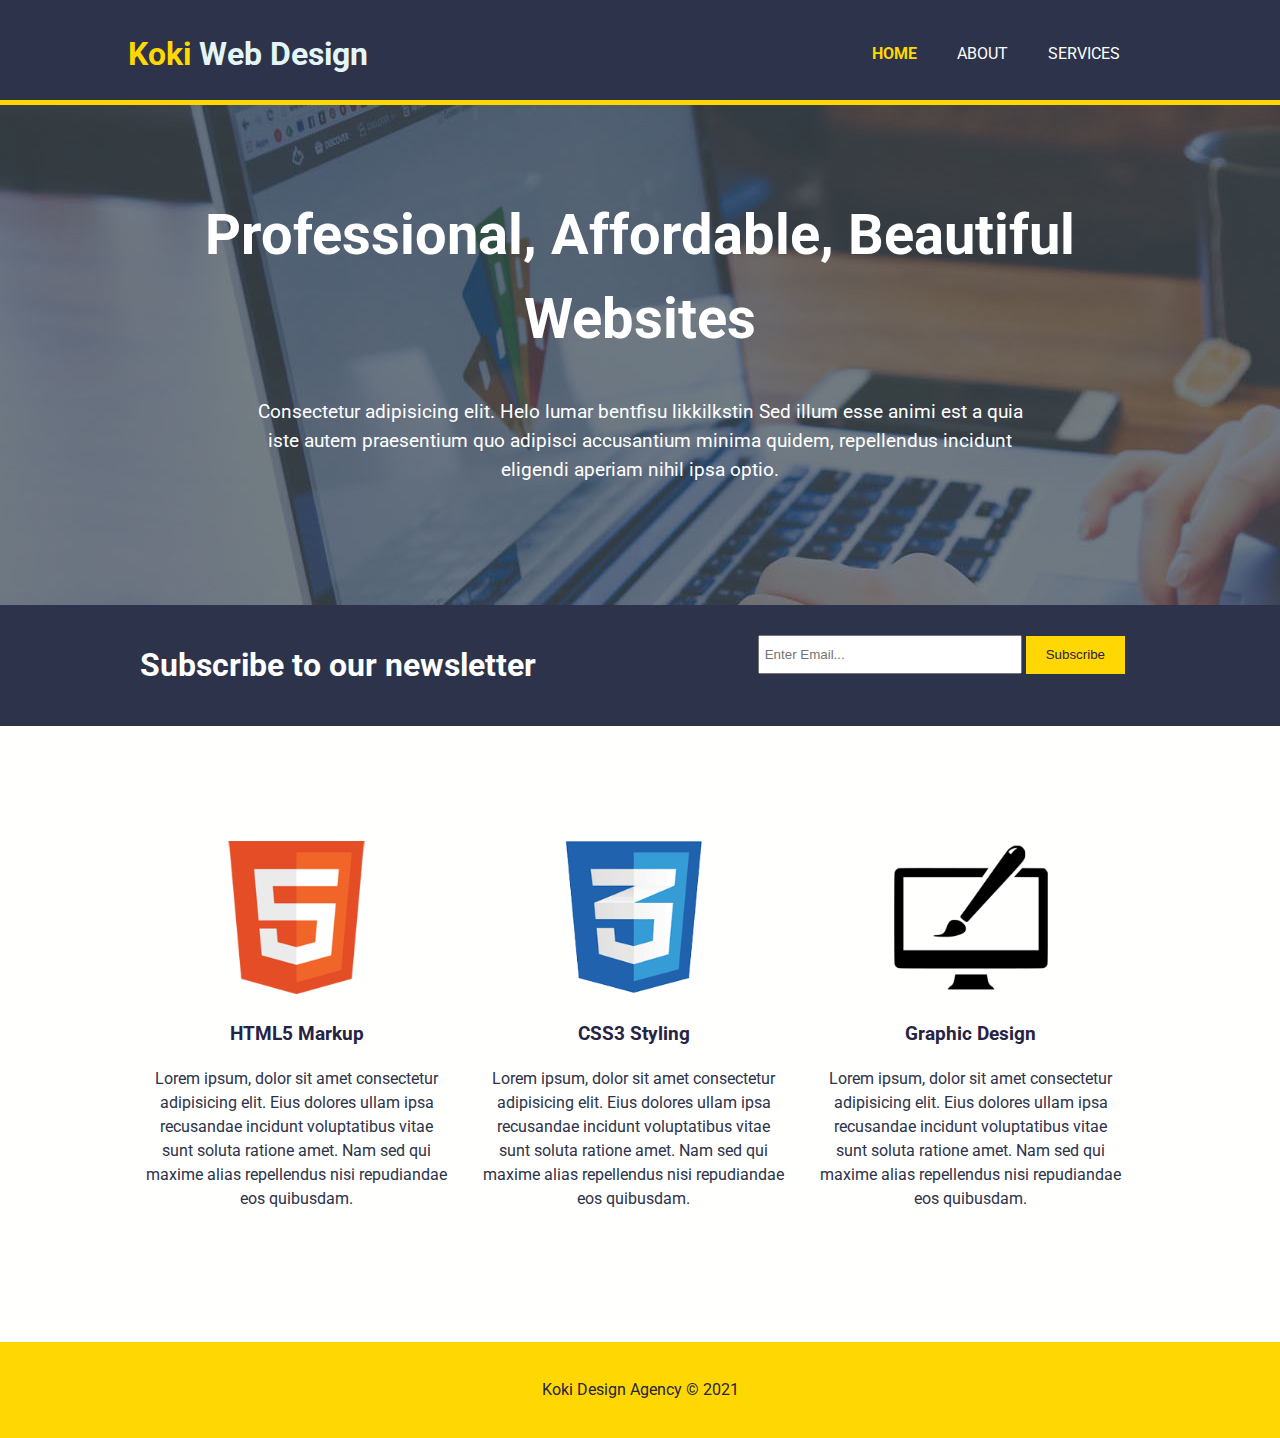
<file: index.html>
<!DOCTYPE html>
<html lang="en">
<head>
    <meta charset="UTF-8">
    <meta http-equiv="X-UA-Compatible" content="IE=edge">
    <meta name="author" content = "Karen Efereyan">
    <meta name = "description" content = "Koki is a design agency for making responsive, professional websites">
    <meta name = "keywords" content = "design agency, web design agency, professional design agency">
    <meta name="viewport" content="width=device-width, initial-scale=1.0">
    <title>Koki Web Design Agency | Welcome</title>
    <link rel="stylesheet" href="css/styles.css">
</head>
<body>

    <header class="header">
        <div class="container">
            <div id="branding">
                <h1><span class="highlight">Koki</span> Web Design</h1>
            </div>
           
            <nav>
                <ul>
                    <li class="current"><a href="index.html">Home</a></li>
                    <li><a href="about.html">About</a></li>
                    <li><a href="services.html">Services</a></li>
                </ul>
            </nav>
        </div>
    </header>

    <section id="showcase">
        <div class="container">
            <h1>Professional, Affordable, Beautiful Websites</h1>
            <p>Consectetur adipisicing elit. Helo lumar bentfisu likkilkstin Sed illum esse animi est a quia iste autem praesentium quo adipisci accusantium minima quidem, repellendus incidunt eligendi aperiam nihil ipsa optio.</p>
        </div>
    </section>

    <section id="newsletter">
        <div class="container">
            <h1>Subscribe to our newsletter</h1>
            <form>
                <input type="email" placeholder="Enter Email...">
                <button type="submit" class="button_styled">Subscribe</button>
            </form>
        </div>
    </section>

    <section id="features">
        <div class="container">
            <div class="feature_item">
                <img src="img/logo_html.png" alt="html banner">
                <h3>HTML5 Markup</h3>
                <p>Lorem ipsum, dolor sit amet consectetur adipisicing elit. Eius dolores ullam ipsa recusandae incidunt voluptatibus vitae 
                    sunt soluta ratione amet. Nam sed qui maxime alias repellendus nisi repudiandae eos quibusdam.</p>
            </div>
           
            <div class="feature_item">
                <img src="img/logo_css.png" alt="css banner">
                <h3>CSS3 Styling</h3>
                <p>Lorem ipsum, dolor sit amet consectetur adipisicing elit. Eius dolores ullam ipsa recusandae incidunt voluptatibus vitae 
                    sunt soluta ratione amet. Nam sed qui maxime alias repellendus nisi repudiandae eos quibusdam.</p>
            </div>

            <div class="feature_item">
                <img src="img/logo_brush.png" alt="design banner">
                <h3>Graphic Design</h3>
                <p>Lorem ipsum, dolor sit amet consectetur adipisicing elit. Eius dolores ullam ipsa recusandae incidunt voluptatibus vitae 
                    sunt soluta ratione amet. Nam sed qui maxime alias repellendus nisi repudiandae eos quibusdam.</p>
            </div>
        </div>
    </section>

    <footer>
        <p>Koki Design Agency &copy; 2021</p>
    </footer>

</body>
</html>
</file>
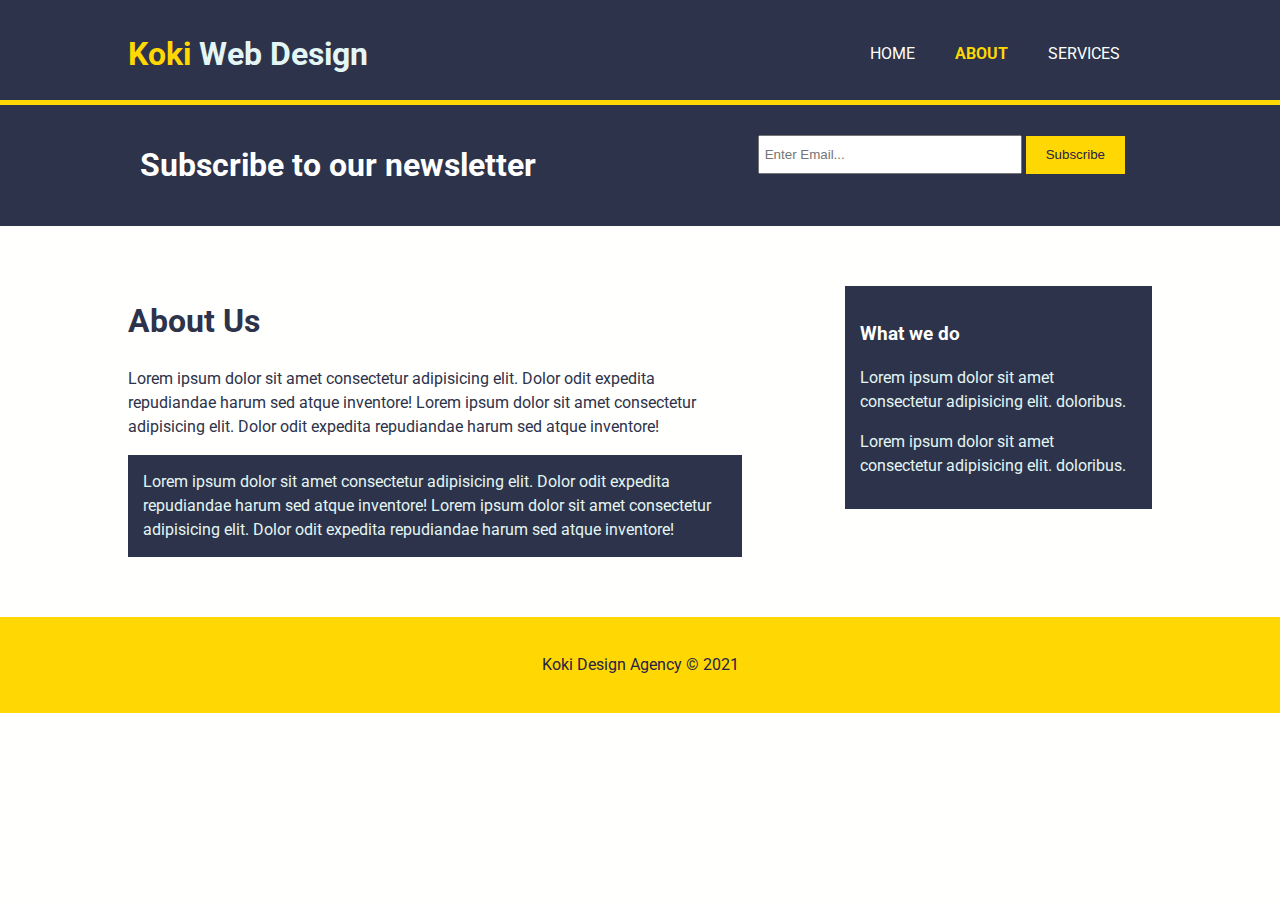
<file: about.html>
<!DOCTYPE html>
<html lang="en">
<head>
    <meta charset="UTF-8">
    <meta http-equiv="X-UA-Compatible" content="IE=edge">
    <meta name="author" content = "Karen Efereyan">
    <meta name = "description" content = "Koki is a design agency for making responsive, professional websites">
    <meta name = "keywords" content = "design agency, web design agency, professional design agency">
    <meta name="viewport" content="width=device-width, initial-scale=1.0">
    <title>Koki Web Design Agency | About us</title>
    <link rel="stylesheet" href="css/styles.css">
</head>
<body>
    
    <header class="header">
        <div class="container">
            <div id="branding">
                <h1><span class="highlight">Koki</span> Web Design</h1>
            </div>
           
            <nav>
                <ul>
                    <li><a href="index.html">Home</a></li>
                    <li class="current"><a href="about.html">About</a></li>
                    <li><a href="services.html">Services</a></li>
                </ul>
            </nav>
        </div>
    </header>


    <section id="newsletter">
        <div class="container">
            <h1>Subscribe to our newsletter</h1>
            <form>
                <input type="email" placeholder="Enter Email...">
                <button type="submit" class="button_styled">Subscribe</button>
            </form>
        </div>
    </section>

    <section id="main">
        <div class="container">
            <article id="left"> 
                <h1>About Us</h1>
                <p>Lorem ipsum dolor sit amet consectetur adipisicing elit. Dolor odit expedita repudiandae harum sed atque inventore!
                    Lorem ipsum dolor sit amet consectetur adipisicing elit. Dolor odit expedita repudiandae harum sed atque inventore! </p>
                
                <p class="dark-bg">Lorem ipsum dolor sit amet consectetur adipisicing elit. Dolor odit expedita repudiandae harum sed atque inventore!
                    Lorem ipsum dolor sit amet consectetur adipisicing elit. Dolor odit expedita repudiandae harum sed atque inventore! </p>
            </article>

            <aside id="sidebar">
                <div class="dark-bg">
                    <h3>What we do</h3>
                    <p>
                        Lorem ipsum dolor sit amet consectetur adipisicing elit. doloribus.
                    </p>
                    <p>
                        Lorem ipsum dolor sit amet consectetur adipisicing elit. doloribus.
                    </p>
                 </div>
            </aside>
        </div>
    </section>

    <footer>
        <p>Koki Design Agency &copy; 2021</p>
    </footer>

</body>
</html>
</file>
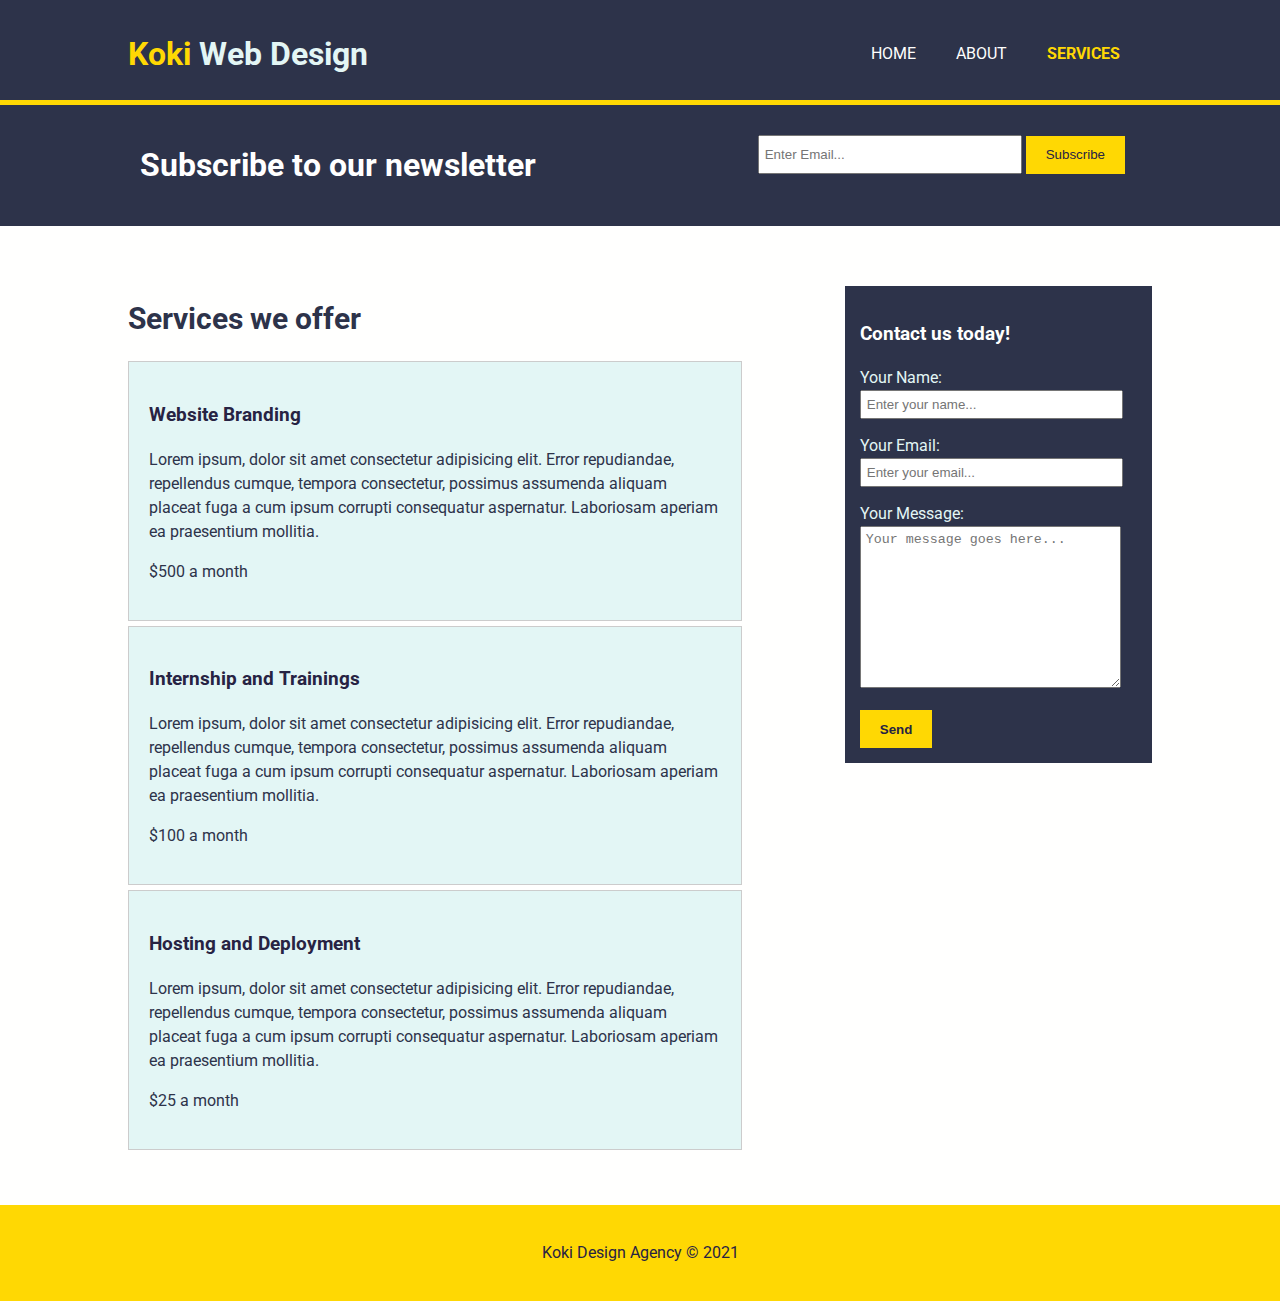
<file: services.html>
<!DOCTYPE html>
<html lang="en">
<head>
    <meta charset="UTF-8">
    <meta http-equiv="X-UA-Compatible" content="IE=edge">
    <meta name="author" content = "Karen Efereyan">
    <meta name = "description" content = "Koki is a design agency for making responsive, professional websites">
    <meta name = "keywords" content = "design agency, web design agency, professional design agency">
    <meta name="viewport" content="width=device-width, initial-scale=1.0">
    <title>Koki Web Design Agency | Our services</title>
    <link rel="stylesheet" href="css/styles.css">
</head>
<body>
    
    <header class="header">
        <div class="container">
            <div id="branding">
                <h1><span class="highlight">Koki</span> Web Design</h1>
            </div>
           
            <nav>
                <ul>
                    <li><a href="index.html">Home</a></li>
                    <li><a href="about.html">About</a></li>
                    <li class="current"><a href="services.html">Services</a></li>
                </ul>
            </nav>
        </div>
    </header>


    <section id="newsletter">
        <div class="container">
            <h1>Subscribe to our newsletter</h1>
            <form>
                <input type="email" placeholder="Enter Email...">
                <button type="submit" class="button_styled">Subscribe</button>
            </form>
        </div>
    </section>

    <section id="main">
        <div class="container">
            <article id="left"> 
                <h1 class="services-title" class="">Services we offer</h1>
                <ul id="services">
                    <li>
                        <h3>Website Branding</h3>
                        <p>Lorem ipsum, dolor sit amet consectetur adipisicing
                            elit. Error repudiandae, repellendus cumque, 
                            tempora consectetur, possimus assumenda aliquam
                            placeat fuga a cum ipsum corrupti consequatur
                            aspernatur. Laboriosam aperiam ea praesentium 
                            mollitia.</p>
                            <p>$500 a month</p>
                    </li>
                    <li>
                        <h3>Internship and Trainings</h3>
                        <p>Lorem ipsum, dolor sit amet consectetur adipisicing
                            elit. Error repudiandae, repellendus cumque, 
                            tempora consectetur, possimus assumenda aliquam
                            placeat fuga a cum ipsum corrupti consequatur
                            aspernatur. Laboriosam aperiam ea praesentium 
                            mollitia.</p>
                            <p>$100 a month</p>
                    </li>
                    <li>
                        <h3>Hosting and Deployment</h3>
                        <p>Lorem ipsum, dolor sit amet consectetur adipisicing
                            elit. Error repudiandae, repellendus cumque, 
                            tempora consectetur, possimus assumenda aliquam
                            placeat fuga a cum ipsum corrupti consequatur
                            aspernatur. Laboriosam aperiam ea praesentium 
                            mollitia.</p>
                            <p>$25 a month</p>
                    </li>
                </ul>
            </article>


            <aside id="sidebar">
                <div class="dark-bg">
                    <h3>Contact us today!</h3>
                    <form class="quote">
                        <div>
                            <label>Your Name:</label><br>
                            <input type="text" placeholder="Enter your name...">
                        </div>
                        <div>
                            <label>Your Email:</label><br>
                            <input type="email" placeholder="Enter your email...">
                        </div>
                        <div>
                            <label>Your Message:</label><br>
                            <textarea placeholder="Your message goes here..." cols="30" rows="10"></textarea>
                        </div>
                        <button class="button_styled" type="submit">Send</button>
                    </form>
                 </div>
            </aside>
        </div>
    </section>

    <footer>
        <p>Koki Design Agency &copy; 2021</p>
    </footer>

</body>
</html>
</file>
<file: css/styles.css>
@import url('https://fonts.googleapis.com/css2?family=Roboto:wght@300;400&display=swap');

:root{
    --background: #fffffe;
    --button-background: #ffd803;
    --headline: #272343;
    --button-text:#272343;
    --paragraph:#2d334a;
    --secondary:#e3f6f5;
    --tertiary: #bae8e8;
} 

/*Global*/
ul{
    list-style: none;
    margin: 0;
    padding: 0;
}

body{
    font: 16px/1.5 'Roboto', sans-serif;
    margin: 0;
    padding: 0;
    box-sizing: border-box;
    background: var(--background);
    color: var(--paragraph);
}

h3{
    color: var(--headline);
}

.container{
    width: 80%;
    margin: auto;
    overflow: hidden;
}

.button_styled{
    border:none;
    height: 38px;
    background-color: var(--button-background);
    color: var(--button-text);
    font-weight: 500;
    padding: 0 20px;
    text-align: center;
}

.dark-bg{
    background-color: var(--paragraph);
    color:var(--secondary);
    padding: 15px;
    margin-top: 10px;
    margin-bottom: 10px;
}

/*Header */
header{
    background-color: var(--paragraph);
    color:var(--secondary);
    padding-top: 30px;
    min-height: 70px;
    border-bottom: var(--button-background) 5px solid;
}

header a{
    color: var(--background);
    /* color: #fff; */
    text-decoration: none;
    text-transform: uppercase;
    font-size: 1em;
}

header #branding{
    float: left;
}

header #branding h1{
    margin: 0;
}

header nav{
    float: right;
    padding: .75em;
}

header li{
    float: left;
    display: inline;
    padding: 0 1.25em;
}

header .current a,
header .highlight{
    color: var(--button-background);
    font-weight: bold;
}

header a:hover{
    color:var(--secondary);
}


/*Showcase */
#showcase{
    min-height:400px;
    background: url("../img/showcase.jpg") no-repeat 0 -300px;
    text-align: center;
    color: #fff;
    padding: 50px 0;
}

#showcase h1{
    font-size: 3.5em;
}

#showcase p{
    font-size: 1.2em;
    width: 75%;
    margin: auto;
}

/*Newsletter*/
#newsletter{
    background: var(--paragraph);
    color: #ffffff;
    padding: 15px;
}

#newsletter h1{
    float: left;
}

#newsletter form{
    float: right;
    margin: 15px;
}

#newsletter input[type="email"]{
    padding: 5px;
    height: 25px;
    width: 250px;
}

/*Features*/
#features{
   padding: 100px 0;
}

#features .feature_item{
    float: left;
    width: 30%;
    padding: 15px;
    text-align: center;
}

#features .feature_item img{
    width: 50%;
}


/*Article*/
#main{
    padding: 50px 0;
}
#left{
    width: 60%;
    float: left;
}

/*Services*/
.services-title{
    font-size: 30px;
}

#sidebar .quote input, 
#sidebar .quote textarea{
    width: 90%;
    padding: 5px;
}

#sidebar .quote div{
    margin-top: 15px;
}

#sidebar .quote label{
    font-size: 1em;
}

#sidebar .quote button{
    margin-top: 15px;
    font-weight: bold;
}

#sidebar{
    float: right;
    width: 30%;
}

#sidebar h3{
    color: var(--background);
}

#services li{
    padding: 20px;
    border: #ccc solid 1px;
    margin-bottom: 5px;
    background: var(--secondary);
}

/*Footer*/
footer{
    background-color: var(--button-background);
    padding: 20px;
    text-align: center;
}
footer p{
    color: var(--button-text);
}

/*Responsiveness*/
@media(max-width:768px){
    header #branding, 
    header nav, 
    header li, 
    #newsletter h1, 
    #newsletter form, 
    .feature_item,
    #left, 
    #sidebar{
        float: none;
        width: 100%;
        text-align: center;
    }
    header li{
        padding: 0;
    }
    .header li+li{
        padding: 0 0 0 20px;
    }
    header{
        padding-bottom: 20px;
    }
    #showcase{
        padding: 10px 0;
    }
    #showcase h1{
        font-size: 2.5em;
    }
    #showcase p{
        width: 100%;
        padding-bottom: 30px;
    }
    #newsletter button{
        width: 100%;
        display: block;
    }
    #newsletter input[type="email"]{
        margin-bottom: 5px;
    }
    #features{
        padding: 25px 0;
        margin: 0 auto;
    }
    #features .feature_item{
        width: 100%;
        padding: 0;
        margin: 20px 0;
    }
    #left h1{
        font-size:24px;
        font-weight: bold;
    }
    #sidebar .quote button[type="submit"]{
       display: block;
       width: 100%;;
    }
    #sidebar{
        margin-top: 20px;
    }
}
</file>
